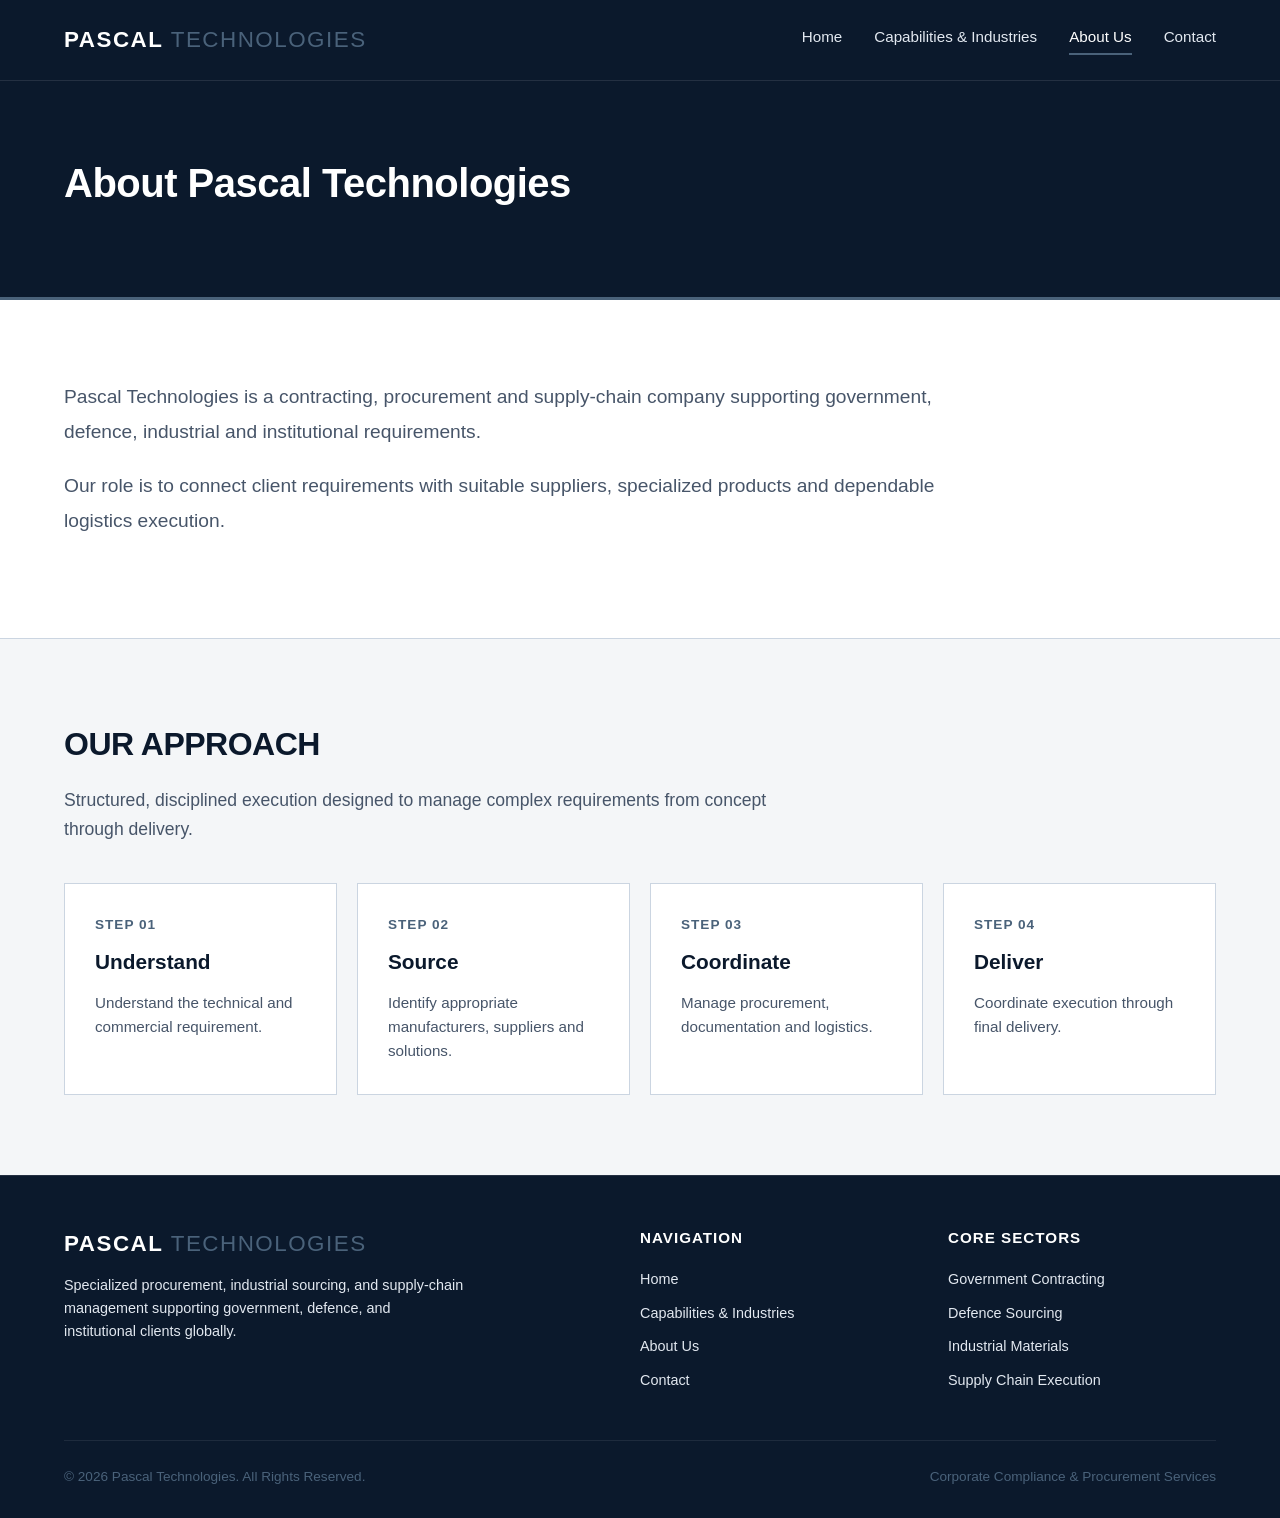
<file: about.html>
<!doctype html>
<html lang="en">
  <head>
    <meta charset="UTF-8" />
    <meta name="viewport" content="width=device-width, initial-scale=1.0" />
    <title>About Us | Pascal Technologies</title>
    <link rel="stylesheet" href="styles.css" />
  </head>
  <body>
    <!-- Header -->
    <header>
      <div class="container nav-container">
        <a href="index.html" class="logo">Pascal <span>Technologies</span></a>
        <button class="nav-toggle" aria-label="Toggle Navigation">
          &#9776;
        </button>
        <nav class="nav-links">
          <a href="index.html">Home</a>
          <a href="capabilities.html">Capabilities & Industries</a>
          <a href="about.html" class="active">About Us</a>
          <a href="contact.html">Contact</a>
        </nav>
      </div>
    </header>

    <!-- Page Header -->
    <div class="page-header">
      <div class="container">
        <h1>About Pascal Technologies</h1>
      </div>
    </div>

    <!-- Intro Section -->
    <section class="about-intro-section">
      <div class="container">
        <p class="about-intro-text">
          Pascal Technologies is a contracting, procurement and supply-chain
          company supporting government, defence, industrial and institutional
          requirements.
        </p>
        <p class="about-intro-text">
          Our role is to connect client requirements with suitable suppliers,
          specialized products and dependable logistics execution.
        </p>
      </div>
    </section>

    <!-- Our Approach Section -->
    <section class="approach-section">
      <div class="container">
        <h2 class="section-title">OUR APPROACH</h2>
        <p class="section-subtitle">
          Structured, disciplined execution designed to manage complex
          requirements from concept through delivery.
        </p>

        <div class="grid-4" style="margin-top: 40px">
          <div class="approach-card">
            <div class="step-num">Step 01</div>
            <h3>Understand</h3>
            <p>Understand the technical and commercial requirement.</p>
          </div>
          <div class="approach-card">
            <div class="step-num">Step 02</div>
            <h3>Source</h3>
            <p>Identify appropriate manufacturers, suppliers and solutions.</p>
          </div>
          <div class="approach-card">
            <div class="step-num">Step 03</div>
            <h3>Coordinate</h3>
            <p>Manage procurement, documentation and logistics.</p>
          </div>
          <div class="approach-card">
            <div class="step-num">Step 04</div>
            <h3>Deliver</h3>
            <p>Coordinate execution through final delivery.</p>
          </div>
        </div>
      </div>
    </section>

    <!-- Footer -->
    <footer>
      <div class="container">
        <div class="footer-grid">
          <div class="footer-about">
            <div class="logo">Pascal <span>Technologies</span></div>
            <p>
              Specialized procurement, industrial sourcing, and supply-chain
              management supporting government, defence, and institutional
              clients globally.
            </p>
          </div>
          <div class="footer-col">
            <h4>Navigation</h4>
            <ul>
              <li><a href="index.html">Home</a></li>
              <li><a href="capabilities.html">Capabilities & Industries</a></li>
              <li><a href="about.html">About Us</a></li>
              <li><a href="contact.html">Contact</a></li>
            </ul>
          </div>
          <div class="footer-col">
            <h4>Core Sectors</h4>
            <ul>
              <li><a href="capabilities.html">Government Contracting</a></li>
              <li><a href="capabilities.html">Defence Sourcing</a></li>
              <li><a href="capabilities.html">Industrial Materials</a></li>
              <li><a href="capabilities.html">Supply Chain Execution</a></li>
            </ul>
          </div>
        </div>
        <div class="footer-bottom">
          <p>&copy; 2026 Pascal Technologies. All Rights Reserved.</p>
          <p>Corporate Compliance & Procurement Services</p>
        </div>
      </div>
    </footer>

    <script src="main.js"></script>
  </body>
</html>
</file>
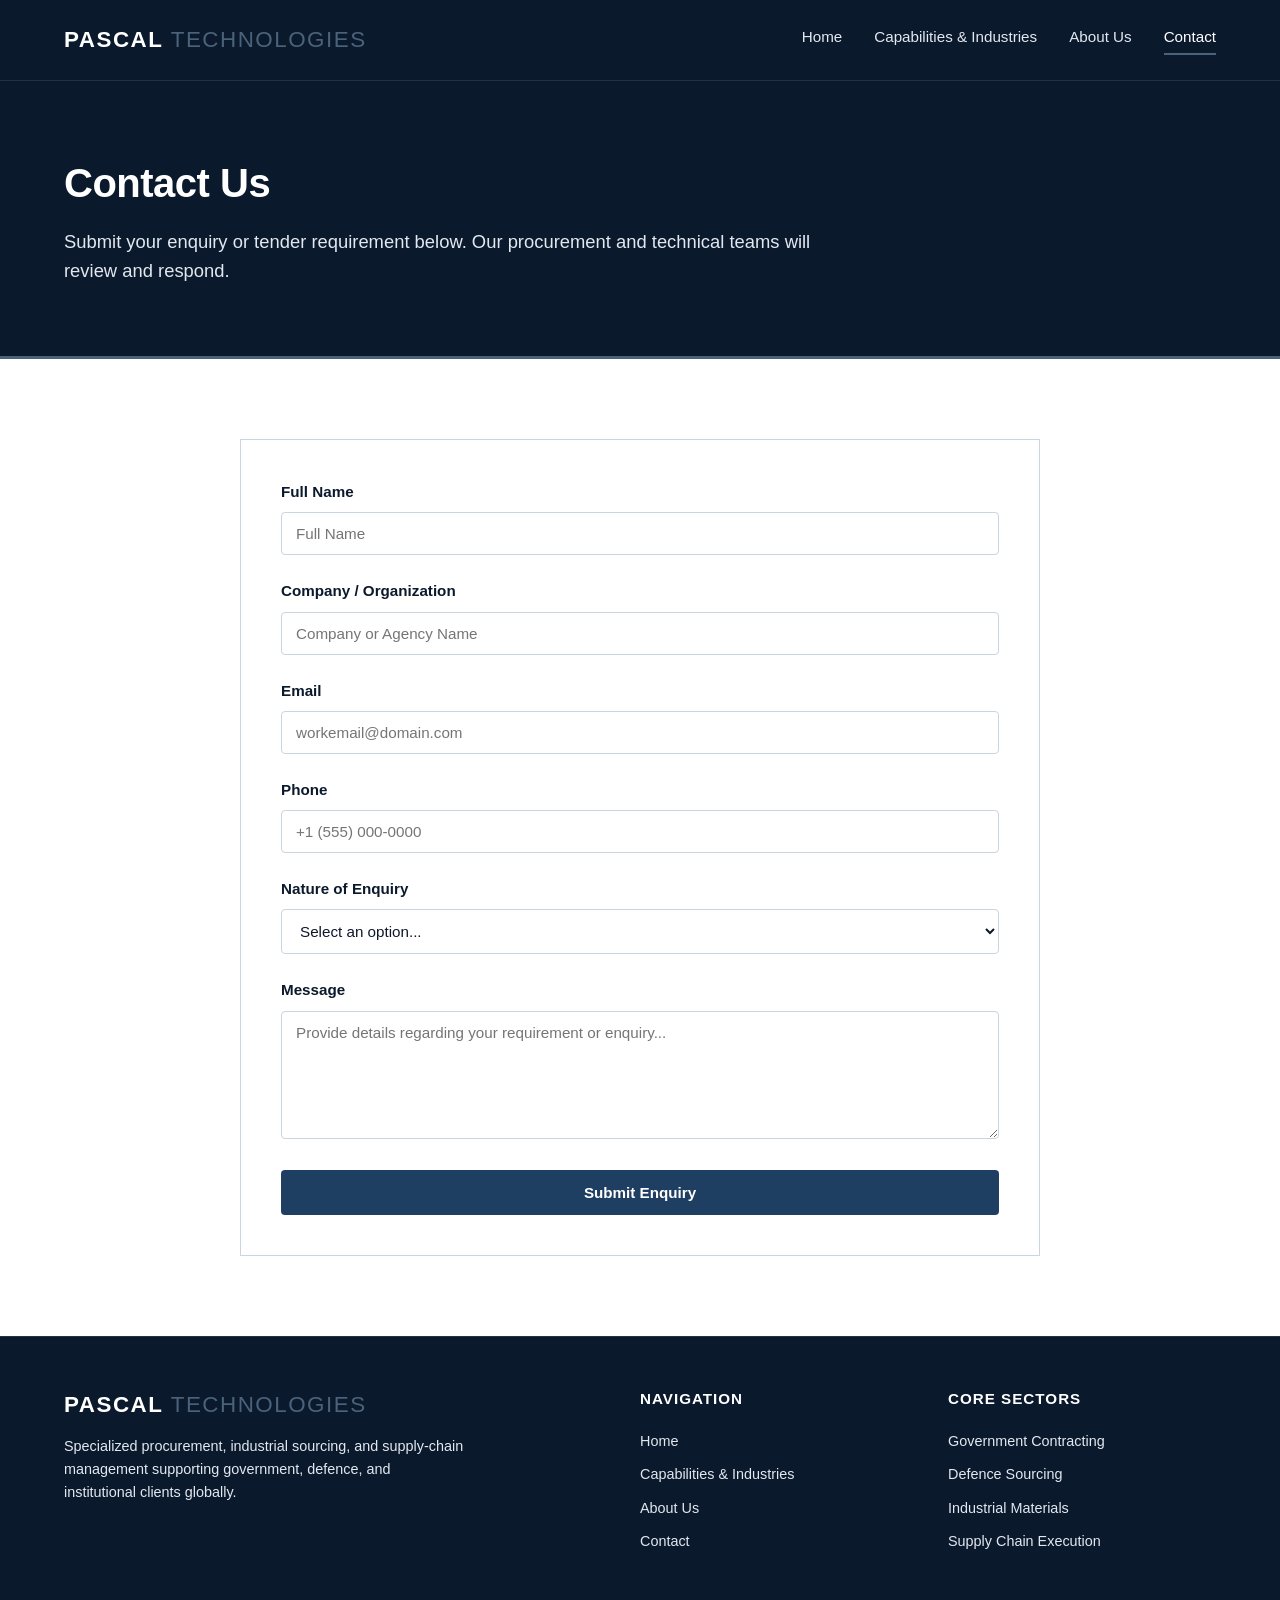
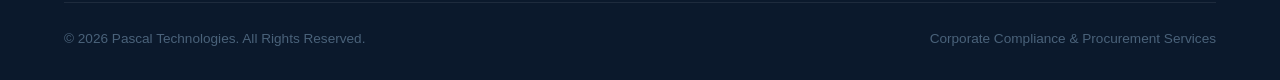
<file: contact.html>
<!doctype html>
<html lang="en">
  <head>
    <meta charset="UTF-8" />
    <meta name="viewport" content="width=device-width, initial-scale=1.0" />
    <title>Contact Us | Pascal Technologies</title>
    <link rel="stylesheet" href="styles.css" />
  </head>
  <body>
    <!-- Header -->
    <header>
      <div class="container nav-container">
        <a href="index.html" class="logo">Pascal <span>Technologies</span></a>
        <button class="nav-toggle" aria-label="Toggle Navigation">
          &#9776;
        </button>
        <nav class="nav-links">
          <a href="index.html">Home</a>
          <a href="capabilities.html">Capabilities & Industries</a>
          <a href="about.html">About Us</a>
          <a href="contact.html" class="active">Contact</a>
        </nav>
      </div>
    </header>

    <!-- Page Header -->
    <div class="page-header">
      <div class="container">
        <h1>Contact Us</h1>
        <p>
          Submit your enquiry or tender requirement below. Our procurement and
          technical teams will review and respond.
        </p>
      </div>
    </div>

    <!-- Contact Form Section -->
    <section>
      <div class="container">
        <div class="contact-container">
          <form id="contactForm">
            <div class="form-group">
              <label for="fullname">Full Name</label>
              <input
                type="text"
                id="fullname"
                required
                placeholder="Full Name"
              />
            </div>

            <div class="form-group">
              <label for="company">Company / Organization</label>
              <input
                type="text"
                id="company"
                required
                placeholder="Company or Agency Name"
              />
            </div>

            <div class="form-group">
              <label for="email">Email</label>
              <input
                type="email"
                id="email"
                required
                placeholder="workemail@domain.com"
              />
            </div>

            <div class="form-group">
              <label for="phone">Phone</label>
              <input
                type="tel"
                id="phone"
                required
                placeholder="+1 (555) 000-0000"
              />
            </div>

            <div class="form-group">
              <label for="enquiry">Nature of Enquiry</label>
              <select id="enquiry" required>
                <option value="" disabled selected>Select an option...</option>
                <option value="Government / Defence Procurement">
                  Government / Defence Procurement
                </option>
                <option value="Industrial Supply">Industrial Supply</option>
                <option value="Engineering Materials">
                  Engineering Materials
                </option>
                <option value="Logistics / Supply Chain">
                  Logistics / Supply Chain
                </option>
                <option value="Tender Enquiry">Tender Enquiry</option>
                <option value="Supplier / Partnership">
                  Supplier / Partnership
                </option>
                <option value="Other">Other</option>
              </select>
            </div>

            <div class="form-group">
              <label for="message">Message</label>
              <textarea
                id="message"
                rows="6"
                required
                placeholder="Provide details regarding your requirement or enquiry..."
              ></textarea>
            </div>

            <button type="submit" class="btn btn-primary" style="width: 100%">
              Submit Enquiry
            </button>
          </form>
        </div>
      </div>
    </section>

    <!-- Footer -->
    <footer>
      <div class="container">
        <div class="footer-grid">
          <div class="footer-about">
            <div class="logo">Pascal <span>Technologies</span></div>
            <p>
              Specialized procurement, industrial sourcing, and supply-chain
              management supporting government, defence, and institutional
              clients globally.
            </p>
          </div>
          <div class="footer-col">
            <h4>Navigation</h4>
            <ul>
              <li><a href="index.html">Home</a></li>
              <li><a href="capabilities.html">Capabilities & Industries</a></li>
              <li><a href="about.html">About Us</a></li>
              <li><a href="contact.html">Contact</a></li>
            </ul>
          </div>
          <div class="footer-col">
            <h4>Core Sectors</h4>
            <ul>
              <li><a href="capabilities.html">Government Contracting</a></li>
              <li><a href="capabilities.html">Defence Sourcing</a></li>
              <li><a href="capabilities.html">Industrial Materials</a></li>
              <li><a href="capabilities.html">Supply Chain Execution</a></li>
            </ul>
          </div>
        </div>
        <div class="footer-bottom">
          <p>&copy; 2026 Pascal Technologies. All Rights Reserved.</p>
          <p>Corporate Compliance & Procurement Services</p>
        </div>
      </div>
    </footer>

    <script src="main.js"></script>
  </body>
</html>
</file>
<file: styles.css>
/* ==========================================
   GLOBAL VARIABLES & RESET
   ========================================== */
:root {
  --primary-navy: #0b192c;
  --secondary-navy: #1e3e62;
  --accent-steel: #4a627a;
  --light-grey: #f4f6f8;
  --mid-grey: #e2e8f0;
  --border-grey: #cbd5e1;
  --text-dark: #0f172a;
  --text-muted: #475569;
  --white: #ffffff;
  --font-main:
    -apple-system, BlinkMacSystemFont, 'Segoe UI', Roboto, Helvetica, Arial,
    sans-serif;
  --max-width: 1200px;
}

* {
  box-sizing: border-box;
  margin: 0;
  padding: 0;
}

body {
  font-family: var(--font-main);
  color: var(--text-dark);
  background-color: var(--white);
  line-height: 1.6;
}

a {
  text-decoration: none;
  color: inherit;
  transition: color 0.2s ease;
}

ul {
  list-style: none;
}

.container {
  max-width: var(--max-width);
  margin: 0 auto;
  padding: 0 24px;
}

/* ==========================================
   BUTTONS
   ========================================== */
.btn {
  display: inline-block;
  padding: 12px 28px;
  font-weight: 600;
  font-size: 0.95rem;
  border-radius: 4px;
  cursor: pointer;
  border: 2px solid transparent;
  transition: all 0.2s ease;
}

.btn-primary {
  background-color: var(--secondary-navy);
  color: var(--white);
}

.btn-primary:hover {
  background-color: var(--primary-navy);
}

.btn-outline {
  border-color: var(--white);
  color: var(--white);
}

.btn-outline:hover {
  background-color: var(--white);
  color: var(--primary-navy);
}

/* ==========================================
   HEADER & NAVIGATION
   ========================================== */
header {
  background-color: var(--primary-navy);
  position: sticky;
  top: 0;
  z-index: 1000;
  border-bottom: 1px solid rgba(255, 255, 255, 0.1);
}

.nav-container {
  display: flex;
  justify-content: space-between;
  align-items: center;
  height: 80px;
}

.logo {
  font-size: 1.4rem;
  font-weight: 700;
  color: var(--white);
  letter-spacing: 1.5px;
  text-transform: uppercase;
}

.logo span {
  color: var(--accent-steel);
  font-weight: 300;
}

.nav-links {
  display: flex;
  gap: 32px;
}

.nav-links a {
  color: var(--mid-grey);
  font-size: 0.95rem;
  font-weight: 500;
  position: relative;
  padding-bottom: 6px;
}

.nav-links a:hover,
.nav-links a.active {
  color: var(--white);
}

.nav-links a.active::after {
  content: '';
  position: absolute;
  bottom: 0;
  left: 0;
  width: 100%;
  height: 2px;
  background-color: var(--accent-steel);
}

/* Mobile Nav Toggle Button */
.nav-toggle {
  display: none;
  background: none;
  border: none;
  color: var(--white);
  font-size: 1.8rem;
  cursor: pointer;
}

/* ==========================================
   PAGE HEADERS & SECTIONS
   ========================================== */
.page-header {
  background-color: var(--primary-navy);
  color: var(--white);
  padding: 70px 0;
  border-bottom: 3px solid var(--accent-steel);
}

.page-header h1 {
  font-size: 2.5rem;
  font-weight: 700;
  margin-bottom: 12px;
  letter-spacing: -0.5px;
}

.page-header p {
  color: var(--mid-grey);
  font-size: 1.15rem;
  max-width: 800px;
}

section {
  padding: 80px 0;
}

.section-title {
  font-size: 2rem;
  color: var(--primary-navy);
  margin-bottom: 16px;
  font-weight: 700;
  letter-spacing: -0.5px;
}

.section-subtitle {
  color: var(--text-muted);
  font-size: 1.1rem;
  margin-bottom: 40px;
  max-width: 750px;
}

/* ==========================================
   HOME PAGE STYLES
   ========================================== */
.hero {
  position: relative;
  background:
    linear-gradient(rgba(11, 25, 44, 0.82), rgba(11, 25, 44, 0.82)),
    url('https://images.unsplash.com/photo-1581091226825-a6a2a5aee158?auto=format&fit=crop&w=1920&q=80')
      center/cover no-repeat;
  color: var(--white);
  padding: 130px 0;
}

.hero-content {
  max-width: 850px;
}

.hero h1 {
  font-size: 2.8rem;
  line-height: 1.25;
  font-weight: 800;
  margin-bottom: 20px;
  letter-spacing: 2px;
}

.hero p {
  font-size: 1.25rem;
  color: var(--mid-grey);
  margin-bottom: 35px;
  line-height: 1.6;
}

.intro-section {
  background-color: var(--white);
  border-bottom: 1px solid var(--mid-grey);
}

.intro-box {
  max-width: 900px;
}

.intro-box h2 {
  font-size: 2.2rem;
  color: var(--primary-navy);
  margin-bottom: 20px;
  font-weight: 700;
}

.intro-box p {
  font-size: 1.15rem;
  color: var(--text-muted);
  line-height: 1.8;
}

.what-we-do {
  background-color: var(--light-grey);
}

.grid-2x2 {
  display: grid;
  grid-template-columns: repeat(2, 1fr);
  gap: 30px;
}

.service-card {
  background: var(--white);
  padding: 40px;
  border: 1px solid var(--border-grey);
  border-top: 4px solid var(--secondary-navy);
}

.service-card h2 {
  font-size: 1.4rem;
  color: var(--primary-navy);
  margin-bottom: 12px;
  font-weight: 700;
}

.service-card p {
  color: var(--text-muted);
  font-size: 1rem;
}

.industries-home {
  background-color: var(--white);
}

.grid-5 {
  display: grid;
  grid-template-columns: repeat(5, 1fr);
  gap: 20px;
}

.industry-card-sm {
  border: 1px solid var(--border-grey);
  background-color: var(--light-grey);
  overflow: hidden;
  text-align: center;
}

.industry-card-sm img {
  width: 100%;
  height: 140px;
  object-fit: cover;
  display: block;
}

.industry-card-sm h3 {
  font-size: 1rem;
  color: var(--primary-navy);
  padding: 15px 10px;
  font-weight: 700;
}

.supply-chain-section {
  background-color: var(--light-grey);
}

.supply-chain-container {
  display: grid;
  grid-template-columns: 1fr 1fr;
  gap: 50px;
  align-items: center;
}

.supply-chain-image img {
  width: 100%;
  height: 380px;
  object-fit: cover;
  border: 1px solid var(--border-grey);
}

.supply-chain-text h2 {
  font-size: 2.2rem;
  color: var(--primary-navy);
  margin-bottom: 20px;
  font-weight: 700;
}

.supply-chain-text p {
  font-size: 1.15rem;
  color: var(--text-muted);
  line-height: 1.7;
}

/* ==========================================
   CAPABILITIES PAGE STYLES
   ========================================== */
.capabilities-grid {
  display: grid;
  grid-template-columns: repeat(2, 1fr);
  gap: 30px;
}

.capability-card {
  background: var(--white);
  border: 1px solid var(--border-grey);
  overflow: hidden;
  display: flex;
  flex-direction: column;
}

.capability-card img {
  width: 100%;
  height: 200px;
  object-fit: cover;
}

.capability-card-content {
  padding: 25px;
  flex-grow: 1;
}

.capability-card-content h3 {
  font-size: 1.25rem;
  color: var(--primary-navy);
  margin-bottom: 10px;
  font-weight: 700;
}

.capability-card-content p {
  color: var(--text-muted);
  font-size: 0.95rem;
}

.industries-serve-section {
  background-color: var(--light-grey);
  border-top: 1px solid var(--border-grey);
}

.grid-3 {
  display: grid;
  grid-template-columns: repeat(3, 1fr);
  gap: 25px;
}

.industry-serve-card {
  background: var(--white);
  padding: 30px;
  border: 1px solid var(--border-grey);
  border-left: 4px solid var(--accent-steel);
}

.industry-serve-card h3 {
  font-size: 1.2rem;
  color: var(--primary-navy);
  margin-bottom: 10px;
  font-weight: 700;
}

.industry-serve-card p {
  color: var(--text-muted);
  font-size: 0.95rem;
}

/* ==========================================
   ABOUT PAGE STYLES
   ========================================== */
.about-intro-section {
  background-color: var(--white);
}

.about-intro-text {
  max-width: 900px;
  font-size: 1.2rem;
  color: var(--text-muted);
  line-height: 1.8;
  margin-bottom: 20px;
}

.approach-section {
  background-color: var(--light-grey);
  border-top: 1px solid var(--border-grey);
}

.grid-4 {
  display: grid;
  grid-template-columns: repeat(4, 1fr);
  gap: 20px;
}

.approach-card {
  background: var(--white);
  padding: 30px;
  border: 1px solid var(--border-grey);
}

.approach-card .step-num {
  font-size: 0.85rem;
  font-weight: 700;
  color: var(--accent-steel);
  text-transform: uppercase;
  letter-spacing: 1px;
  margin-bottom: 10px;
}

.approach-card h3 {
  font-size: 1.3rem;
  color: var(--primary-navy);
  margin-bottom: 12px;
  font-weight: 700;
}

.approach-card p {
  color: var(--text-muted);
  font-size: 0.95rem;
}

/* ==========================================
   CONTACT PAGE STYLES
   ========================================== */
.contact-container {
  max-width: 800px;
  margin: 0 auto;
  background: var(--white);
  padding: 40px;
  border: 1px solid var(--border-grey);
}

.form-group {
  margin-bottom: 24px;
}

.form-group label {
  display: block;
  margin-bottom: 8px;
  font-weight: 600;
  color: var(--primary-navy);
  font-size: 0.95rem;
}

.form-group input,
.form-group select,
.form-group textarea {
  width: 100%;
  padding: 12px 14px;
  border: 1px solid var(--border-grey);
  border-radius: 4px;
  font-family: inherit;
  font-size: 0.95rem;
  background-color: var(--white);
  color: var(--text-dark);
}

.form-group input:focus,
.form-group select:focus,
.form-group textarea:focus {
  outline: none;
  border-color: var(--secondary-navy);
  box-shadow: 0 0 0 2px rgba(30, 62, 98, 0.1);
}

/* ==========================================
   FOOTER
   ========================================== */
footer {
  background-color: var(--primary-navy);
  color: var(--white);
  padding: 50px 0 30px;
  border-top: 1px solid rgba(255, 255, 255, 0.1);
}

.footer-grid {
  display: grid;
  grid-template-columns: 2fr 1fr 1fr;
  gap: 40px;
  margin-bottom: 40px;
}

.footer-about p {
  color: var(--mid-grey);
  margin-top: 12px;
  font-size: 0.9rem;
  max-width: 400px;
}

.footer-col h4 {
  font-size: 0.95rem;
  margin-bottom: 16px;
  color: var(--white);
  text-transform: uppercase;
  letter-spacing: 1px;
}

.footer-col ul li {
  margin-bottom: 8px;
}

.footer-col ul li a {
  color: var(--mid-grey);
  font-size: 0.9rem;
}

.footer-col ul li a:hover {
  color: var(--white);
}

.footer-bottom {
  border-top: 1px solid rgba(255, 255, 255, 0.08);
  padding-top: 25px;
  display: flex;
  justify-content: space-between;
  color: var(--accent-steel);
  font-size: 0.85rem;
}

/* ==========================================
   RESPONSIVE MEDIA QUERIES (MOBILE FRIENDLY)
   ========================================== */
@media (max-width: 992px) {
  .grid-5 {
    grid-template-columns: repeat(3, 1fr);
  }
  .grid-4 {
    grid-template-columns: repeat(2, 1fr);
  }
  .grid-3 {
    grid-template-columns: repeat(2, 1fr);
  }
  .supply-chain-container {
    grid-template-columns: 1fr;
  }
}

@media (max-width: 768px) {
  section {
    padding: 50px 0;
  }

  /* Mobile Navigation Toggle */
  .nav-toggle {
    display: block;
  }

  .nav-links {
    display: none;
    flex-direction: column;
    position: absolute;
    top: 80px;
    left: 0;
    width: 100%;
    background-color: var(--primary-navy);
    padding: 20px 24px;
    border-bottom: 1px solid rgba(255, 255, 255, 0.1);
    gap: 20px;
  }

  .nav-links.nav-active {
    display: flex;
  }

  .hero h1 {
    font-size: 2rem;
  }
  .hero p {
    font-size: 1.05rem;
  }

  .grid-5,
  .grid-4,
  .grid-3,
  .grid-2x2,
  .capabilities-grid {
    grid-template-columns: 1fr;
  }

  .footer-grid {
    grid-template-columns: 1fr;
  }
  .footer-bottom {
    flex-direction: column;
    gap: 10px;
    text-align: center;
  }
}
</file>
